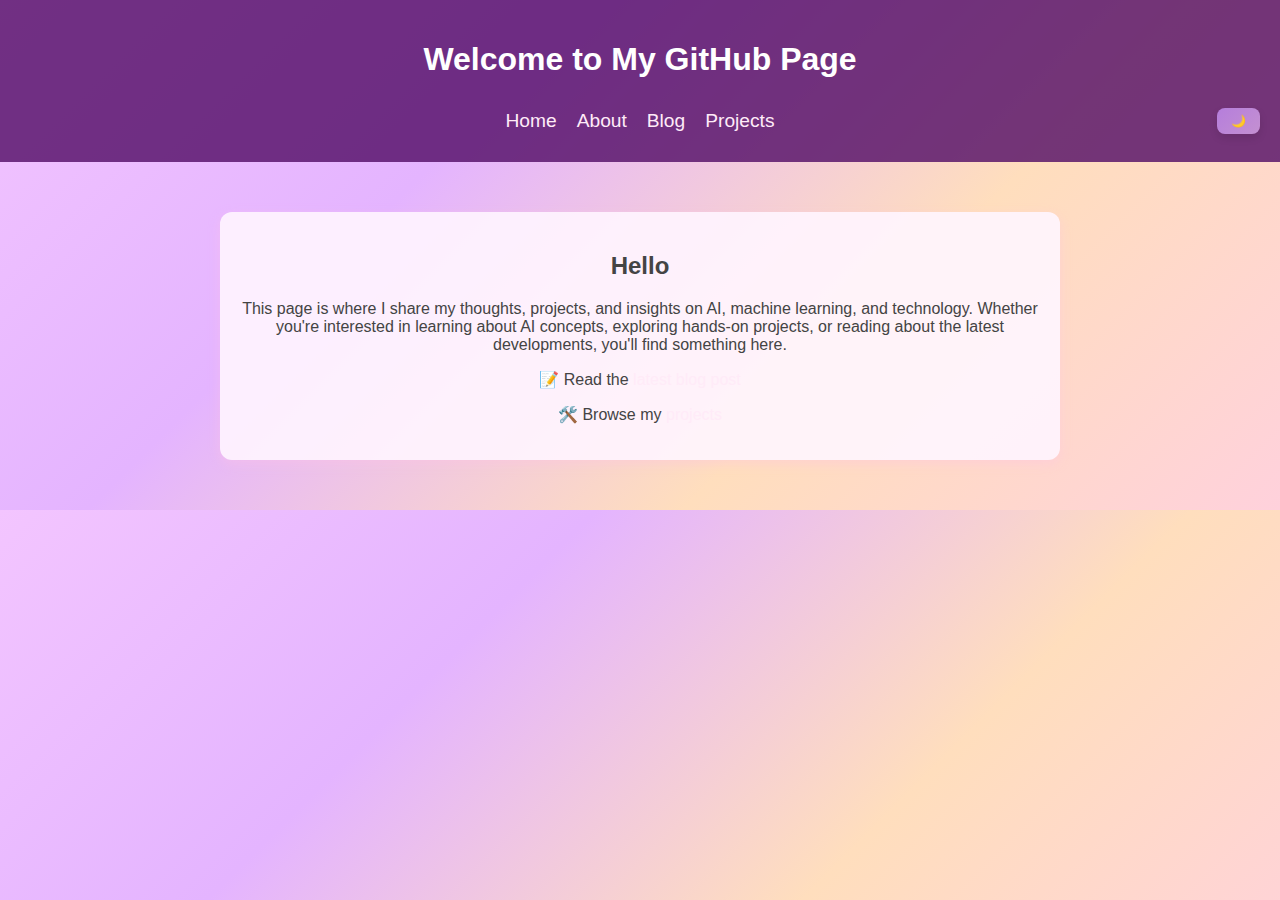
<file: index.html>
<!DOCTYPE html>
<html lang="en">
<head>
    <meta charset="UTF-8">
    <meta name="viewport" content="width=device-width, initial-scale=1.0">
    <title>My GitHub Page</title>
    <link rel="stylesheet" href="style.css">
    <script defer src="scripts.js"></script>
</head>
<body>
    <header>
        <h1>Welcome to My GitHub Page</h1>
        <nav>
            <button id="dark-mode-toggle" class="toggle-button">🌙 Dark Mode</button>
            <div class="nav-center"></div>
            <ul>
                <li><a href="index.html">Home</a></li>
                <li><a href="about.html">About</a></li>
                <li><a href="blog.html">Blog</a></li>
                <li><a href="projects.html">Projects</a></li>
            </ul>
        </nav>
    </header>
    <main>
        <section id="home">
            <h2>Hello</h2>
            <p>
                This page is where I share my thoughts, projects, and insights on AI, machine learning, and technology. 
                Whether you're interested in learning about AI concepts, exploring hands-on projects, or reading about 
                the latest developments, you'll find something here.
            </p>
            <p>
                📝 Read the <a href="blog.html">latest blog post</a>
            </p>
            <p>
                🛠️ Browse my <a href="projects.html">projects</a>  
            </p>
        </section>
    </main>
</body>
</html>
</file>
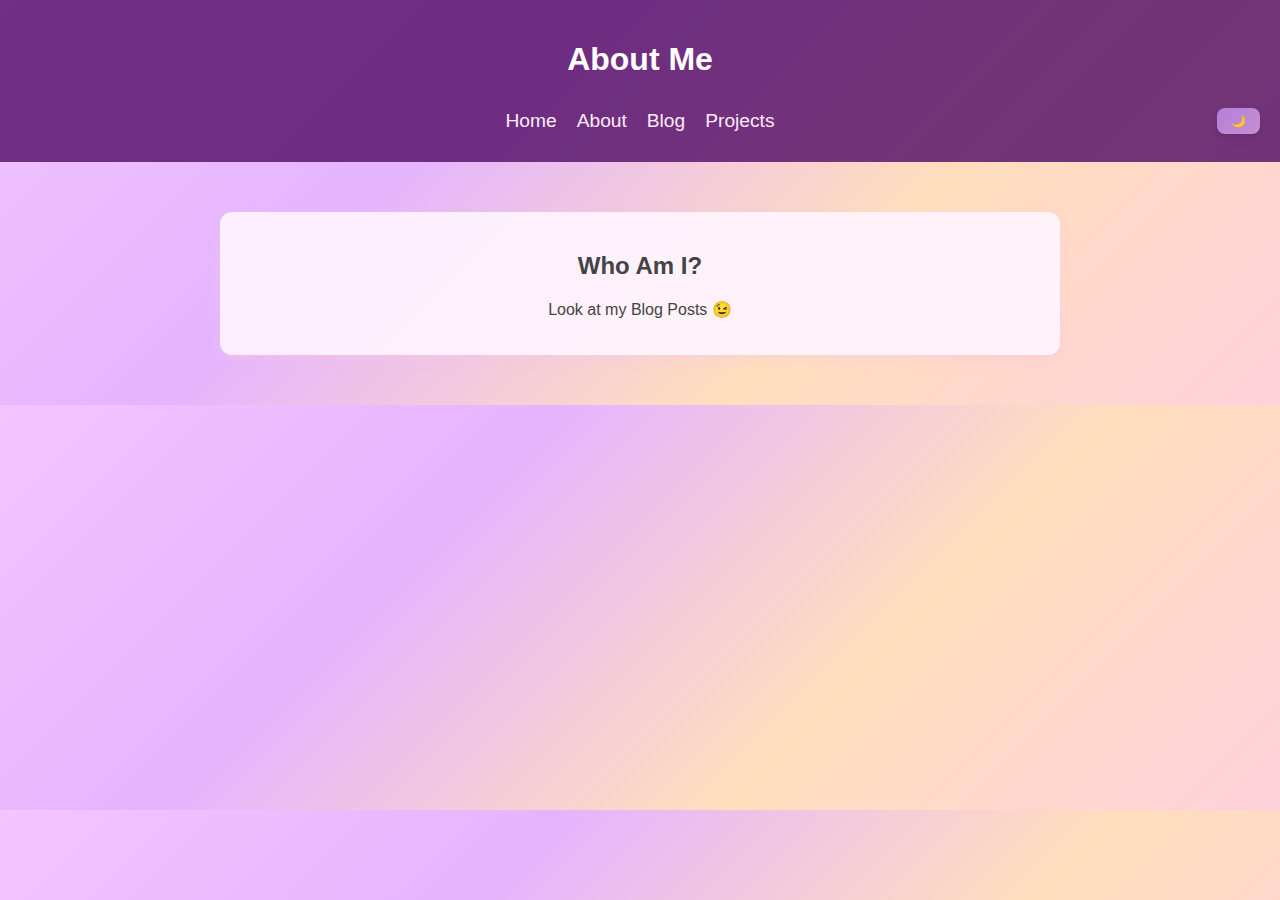
<file: about.html>
<!-- about.html -->
<!DOCTYPE html>
<html lang="en">
<head>
    <meta charset="UTF-8">
    <meta name="viewport" content="width=device-width, initial-scale=1.0">
    <title>About Me</title>
    <link rel="stylesheet" href="style.css">
    <script defer src="scripts.js"></script>
</head>
<body>
    <header>
        <h1>About Me</h1>
        <nav>
            <button id="dark-mode-toggle" class="toggle-button">🌙 Dark Mode</button>
            <div class="nav-center"></div>
            <ul>
                <li><a href="index.html">Home</a></li>
                <li><a href="about.html">About</a></li>
                <li><a href="blog.html">Blog</a></li>
                <li><a href="projects.html">Projects</a></li>
            </ul>
        </nav>
    </header>
    <main>
        <section>
            <h2>Who Am I?</h2>
            <p>Look at my Blog Posts 😉</p>
        </section>
    </main>
</body>
</html>
</file>
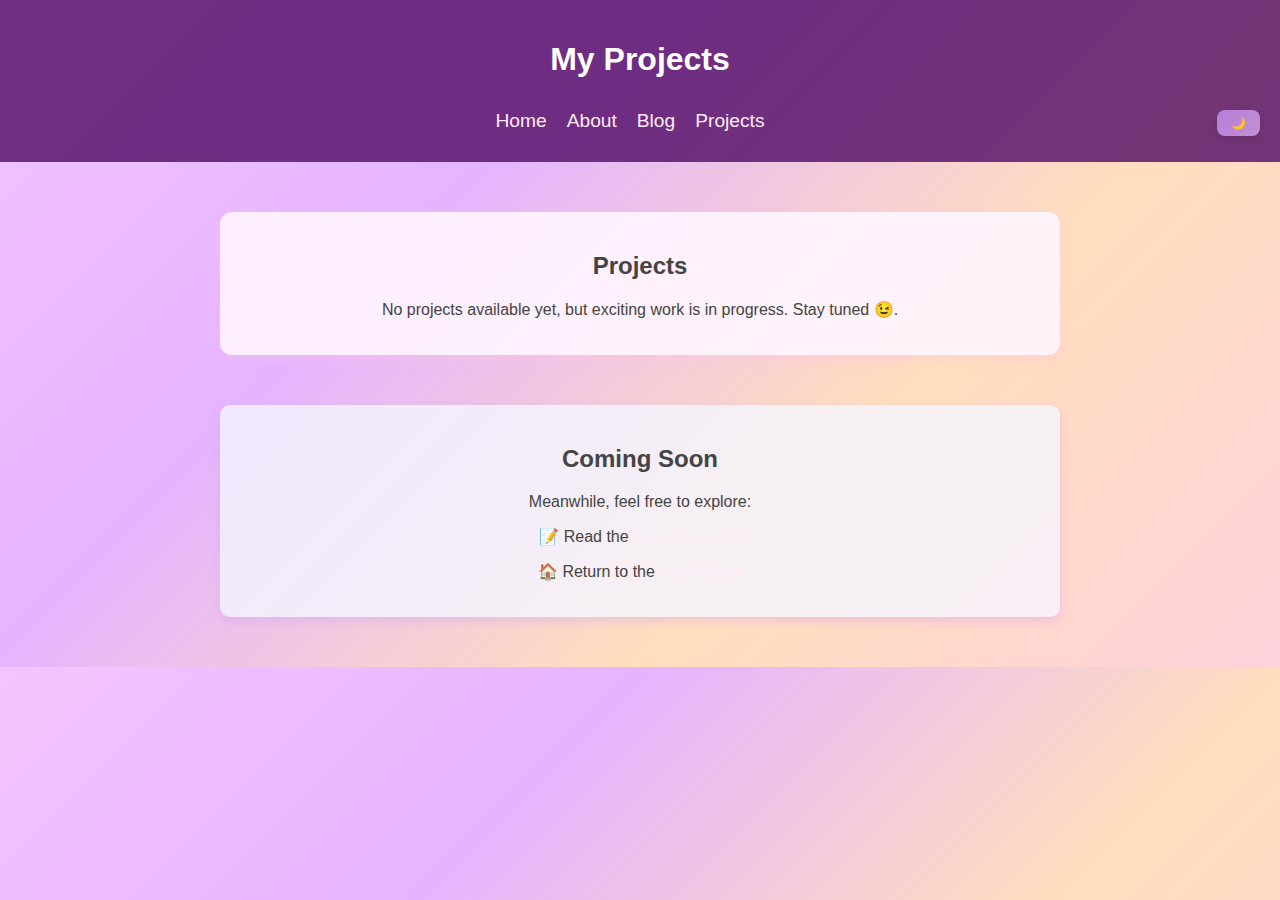
<file: projects.html>
<!DOCTYPE html>
<html lang="en">
<head>
    <meta charset="UTF-8">
    <meta name="viewport" content="width=device-width, initial-scale=1.0">
    <title>Projects</title>
    <link rel="stylesheet" href="style.css?t=<?= time(); ?>">
    <script defer src="scripts.js"></script>
</head>
<body>
    <header>
        <h1>My Projects</h1>
        <nav>
            <div class="nav-center"></div>
            <ul>
                <li><a href="index.html">Home</a></li>
                <li><a href="about.html">About</a></li>
                <li><a href="blog.html">Blog</a></li>
                <li><a href="projects.html">Projects</a></li>
                <li><button id="dark-mode-toggle" class="toggle-button">🌙</button></li> 
            </ul>
        </nav>
    </header>
    
    <main>
        <section>
            <h2>Projects</h2>
            <p>No projects available yet, but exciting work is in progress. Stay tuned 😉.</p>
        </section>

        <section id="project-placeholder">
            <h2>Coming Soon</h2>
            <p>Meanwhile, feel free to explore:</p>
            <p>📝 Read the <a href="blog.html">latest blog post</a></p>
            <p>🏠 Return to the <a href="index.html">Home page</a></p>
        </section>
    </main>
</body>
</html>
</file>
<file: style.css>
/* 🌞 Light Mode Background */
body {
    font-family: Arial, sans-serif;
    margin: 0;
    padding: 0;
    background: linear-gradient(135deg, #f3c5ff, #e4b4ff, #ffdebd, #ffd1dc);
    background-color: #f3c5ff; /* Solid color for transition */
    color: #444;
    text-align: center;
    transition: background-color 0.4s ease, color 0.3s ease;
}

/* 🌙 Dark Mode Background - Deep Violet & Midnight */
body.dark-mode {
    background: linear-gradient(135deg, #2d1b5c, #1e1e2f);
    background-color: #1e1e2f; /* Smooth transition */
    color: #e0e0e0;
}

/* 🌞 Light Mode Sections */
section {
    max-width: 800px;
    margin: 50px auto;
    background: rgba(255, 245, 255, 0.85);
    background-color: rgba(255, 245, 255, 0.9); /* Ensures smooth transition */
    padding: 20px;
    border-radius: 12px;
    box-shadow: 0px 4px 12px rgba(255, 195, 230, 0.4);
    transition: background-color 0.3s ease, color 0.3s ease, box-shadow 0.3s ease;
}

/* 🌙 Dark Mode Sections - Deep Purple with Glow */
body.dark-mode section {
    background: linear-gradient(135deg, #251e3e, #1a162d);
    background-color: rgba(40, 30, 60, 0.95); /* Ensures smooth transition */
    color: #f5f5f5;
    box-shadow: 0px 4px 15px rgba(200, 150, 255, 0.15);
}

/* 📌 Header */
header {
    background: rgba(80, 10, 100, 0.8);
    color: white;
    padding: 20px 0;
    transition: background-color 0.3s ease;
}

/* 🌙 Dark Mode Header - Darker Purple */
body.dark-mode header {
    background: rgba(45, 20, 70, 0.9);
}

/* 📌 Make the Navigation Bar a Flexbox Container */
nav {
    display: flex;
    align-items: center;
    justify-content: center; /* Center everything */
    position: relative;
    padding: 10px 20px;
}

/* 📌 Style for Centering Navigation Links */
.nav-center {
    position: absolute;
    left: 50%;
    transform: translateX(-50%); /* Perfect Centering */
}

/* 📌 Style for the Nav List */
nav ul {
    list-style: none;
    display: flex;
    gap: 20px;
    padding: 0;
    margin: 0;
}

/* 📌 Style for Navigation Links */
nav ul li {
    display: inline;
}

nav ul li a {
    color: #ffebf8; /* Default text color */
    text-decoration: none;
    font-size: 1.2em;
    transition: color 0.3s ease-in-out, background-color 0.3s ease-in-out;
}

/* 🌈 Gradient Hover Effect for Text */
nav ul li a:hover {
    background: linear-gradient(135deg, #9b5de5, #ff8fab);
    background-clip: text; 
    -webkit-background-clip: text;
    -webkit-text-fill-color: transparent;
    transition: background-color 0.3s ease-in-out;
}

/* 🌙 Dark Mode Navigation */
body.dark-mode nav ul li a {
    color: #ffb3ff;
}
body.dark-mode nav ul li a:hover {
    background: linear-gradient(135deg, #9b5de5, #ff8fab);
    background-clip: text; 
    -webkit-background-clip: text;
    -webkit-text-fill-color: transparent;
    transition: background-color 0.3s ease-in-out;
}

/* 📌 Apply Nav Link Colors to All Links */
a {
    color: #ffebf8; /* Light Mode - Same as nav links */
    text-decoration: none;
    transition: color 0.3s ease-in-out;
}

/* 🌙 Dark Mode - Apply Nav Link Color to All Links */
body.dark-mode a {
    color: #ffb3ff; /* Dark Mode - Same as nav links */
}

/* 📌 Hover Effect (Same as Nav) */
a:hover {
    background: linear-gradient(135deg, #9b5de5, #ff8fab);
    background-clip: text; 
    -webkit-background-clip: text;
    -webkit-text-fill-color: transparent;
    transition: background-color 0.3s ease-in-out;
}

/* 🌙 Dark Mode Hover */
body.dark-mode a:hover {
    background: linear-gradient(135deg, #9b5de5, #ff8fab);
    background-clip: text; 
    -webkit-background-clip: text;
    -webkit-text-fill-color: transparent;
    transition: background-color 0.3s ease-in-out;
}


/* 📌 Blog & Project Buttons */
.blog-button {
    display: block;
    width: 100%;
    max-width: 400px;
    padding: 12px;
    margin: 10px auto;
    font-size: 18px;
    font-weight: bold;
    background: linear-gradient(135deg, #b57edc, #c490d1, #ffccff);
    background-size: 100% 100%;
    color: white;
    border: none;
    border-radius: 12px;
    cursor: pointer;
    text-align: center;
    transition: all 0.3s ease-in-out;
    box-shadow: 0px 4px 6px rgba(0, 0, 0, 0.1);
}

/* 🌙 Dark Mode Buttons - Soft Glow */
body.dark-mode .blog-button {
    background: linear-gradient(135deg, #7047a8, #8a3fcf);
    color: #f5f5f5;
    box-shadow: 0px 4px 12px rgba(130, 90, 255, 0.3);
}

/* 📌 Toggle Button */
.toggle-button {
    background: linear-gradient(135deg, #b57edc, #c490d1);
    color: white;
    padding: 6px 14px;
    border-radius: 8px;
    border: none;
    cursor: pointer;
    font-size: 12px;
    transition: background-size 0.3s ease-in-out, box-shadow 0.3s ease-in-out, transform 0.2s ease;
    background-size: 100% 100%;
    box-shadow: 0px 4px 8px rgba(0, 0, 0, 0.1);
    position: absolute;
    right: 20px; /* Place on Right Side */
}

/* 📌 Alternative: Place Toggle Button on the Left */
nav .toggle-button.left {
    left: 20px; /* Move to Left Side */
    right: auto;
}

/* Hover Effect */
.toggle-button:hover {
    background-size: 150% 150%;
    background: linear-gradient(135deg, #9b5de5, #ff8fab);
    box-shadow: 0px 6px 12px rgba(0, 0, 0, 0.2);
    transform: scale(1.05);
}

.toggle-button:active {
    transform: translateY(2px);
    box-shadow: 0px 2px 5px rgba(0, 0, 0, 0.1);
}

/* 🌙 Dark Mode Hover Effect */
body.dark-mode .toggle-button:hover {
    background: linear-gradient(135deg, #8a3fcf, #ff69b4);
    box-shadow: 0px 6px 12px rgba(255, 93, 155, 0.3);
}

/* 🌙 Dark Mode Toggle Button */
body.dark-mode .toggle-button {
    background: linear-gradient(135deg, #7047a8, #8a3fcf);
    color: #f5f5f5;
    box-shadow: 0px 4px 8px rgba(130, 90, 255, 0.3);
}

/* 📌 Blog Content */
#post-container {
    margin-top: 20px;
    padding: 15px;
    border-radius: 10px;
    background: radial-gradient(circle, rgba(138, 43, 226, 0.1) 10%, rgba(255, 20, 147, 0.1) 40%, rgba(255, 255, 255, 0.2) 100%);
    background-color: rgba(255, 245, 255, 0.9); /* Solid color for transition */
    box-shadow: 0px 4px 10px rgba(200, 150, 255, 0.3);
    transition: background-color 0.3s ease-in-out, box-shadow 0.3s ease-in-out;
}

/* 🌙 Dark Mode Blog Content */
body.dark-mode #post-container {
    background: radial-gradient(circle, 
        rgba(50, 10, 100, 0.8) 5%,  /* Deep purple center */
        rgba(90, 40, 160, 0.6) 30%, /* Soft blue-violet */
        rgba(150, 80, 220, 0.4) 70%, /* Brighter purple */
        rgba(255, 150, 255, 0.2) 100% /* Light pink glow */
    );
    background-color: rgba(40, 30, 60, 0.95); /* Ensures smooth transition */
    box-shadow: 0px 4px 15px rgba(200, 150, 255, 0.2);
}

/* 📌 Hover Effects */
.blog-button:hover {
    background: linear-gradient(135deg, #9b5de5, #ff8fab);
    transform: translateY(-3px);
    box-shadow: 0px 6px 12px rgba(155, 93, 229, 0.4);
}

.blog-button:active {
    transform: translateY(2px);
    box-shadow: 0px 2px 5px rgba(0, 0, 0, 0.1);
}

/* 🌙 Dark Mode Hover Effect */
body.dark-mode .blog-button:hover {
    background: linear-gradient(135deg, #8a3fcf, #ff69b4);
    box-shadow: 0px 6px 12px rgba(255, 93, 155, 0.3);
}

/* 📌 "Coming Soon" Box */
#project-placeholder {
    background: rgba(245, 245, 255, 0.8);
    padding: 20px;
    border-radius: 10px;
    text-align: center;
    box-shadow: 0px 4px 8px rgba(200, 150, 255, 0.3);
}

/* 🌙 Dark Mode "Coming Soon" Box */
body.dark-mode #project-placeholder {
    background: rgba(50, 40, 80, 0.85);
    box-shadow: 0px 4px 8px rgba(200, 150, 255, 0.2);
}
</file>
